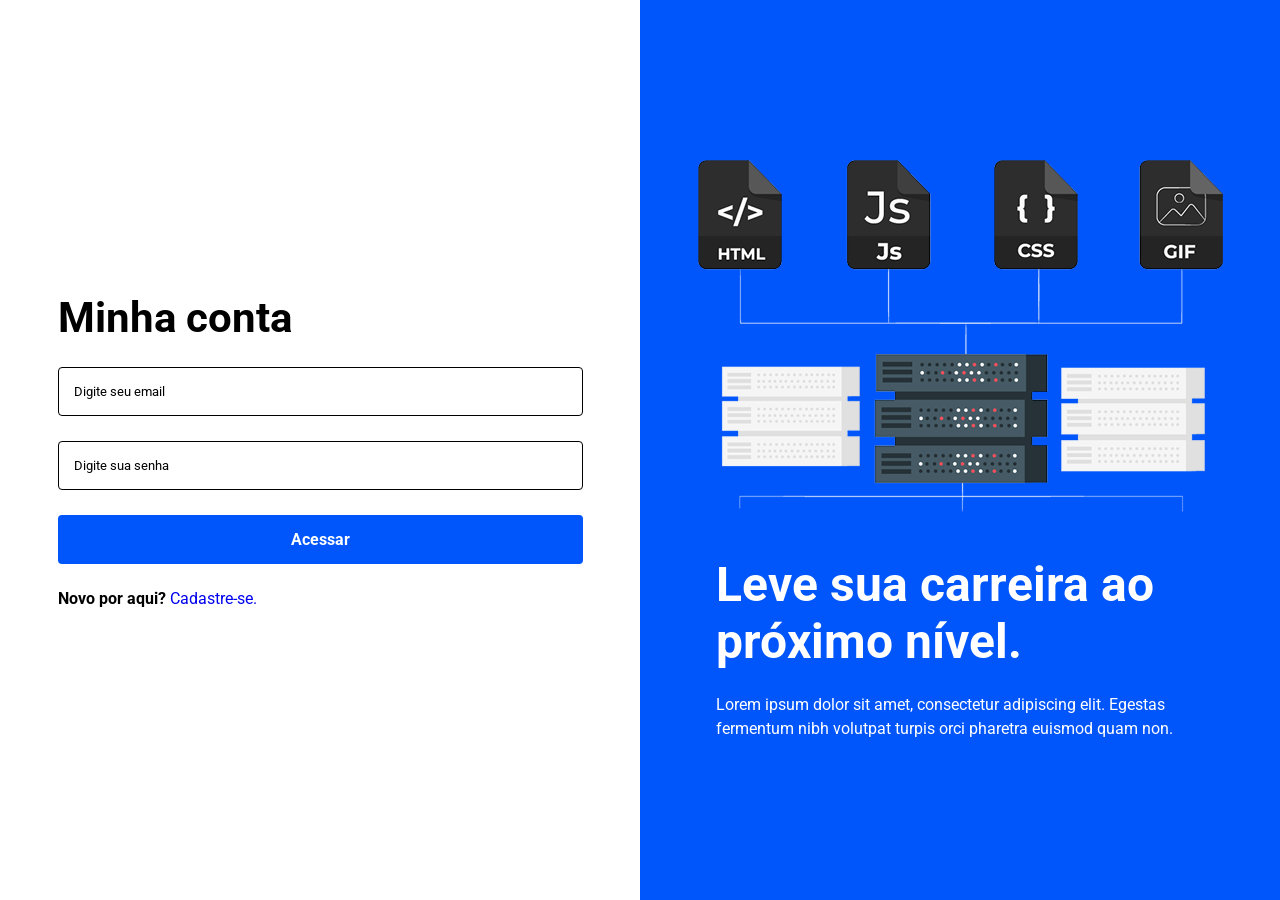
<file: index.html>
<!DOCTYPE html>
<html lang="pt-br">

<head>
    <meta charset="UTF-8">
    <meta name="viewport" content="width=device-width, initial-scale=1.0">
    <link rel="preconnect" href="https://fonts.googleapis.com">
    <link rel="preconnect" href="https://fonts.gstatic.com" crossorigin>
    <link href="https://fonts.googleapis.com/css2?family=Roboto:ital,wght@0,100..900;1,100..900&display=swap"
        rel="stylesheet">
    <link rel="stylesheet" href="style.css">
    <title>Login - Desafio HTML e CSS</title>
</head>

<body>
    <main class="container">
        <section class="left">
            <div class="content">
                <h1 class="title">Minha conta</h1>
                <form class="form">
                    <input type="email" placeholder="Digite seu email">
                    <input type="password" placeholder="Digite sua senha">
                    <button>Acessar</button>
                </form>
                <span class="link">Novo por aqui? <a href="signup.html">Cadastre-se.</a></span>
            </div>
        </section>
        <section class="right">
            <div class="content">
                <img src="assets/model.png" alt="imagem das informações">
                <div class="content-info">
                    <h2 class="subtitle">
                        Leve sua carreira ao próximo nível.
                    </h2>
                    <p class="info">
                        Lorem ipsum dolor sit amet, consectetur adipiscing elit. Egestas fermentum nibh volutpat turpis
                        orci
                        pharetra euismod quam non.
                    </p>
                </div>
            </div>
        </section>
    </main>
</body>

</html>
</file>
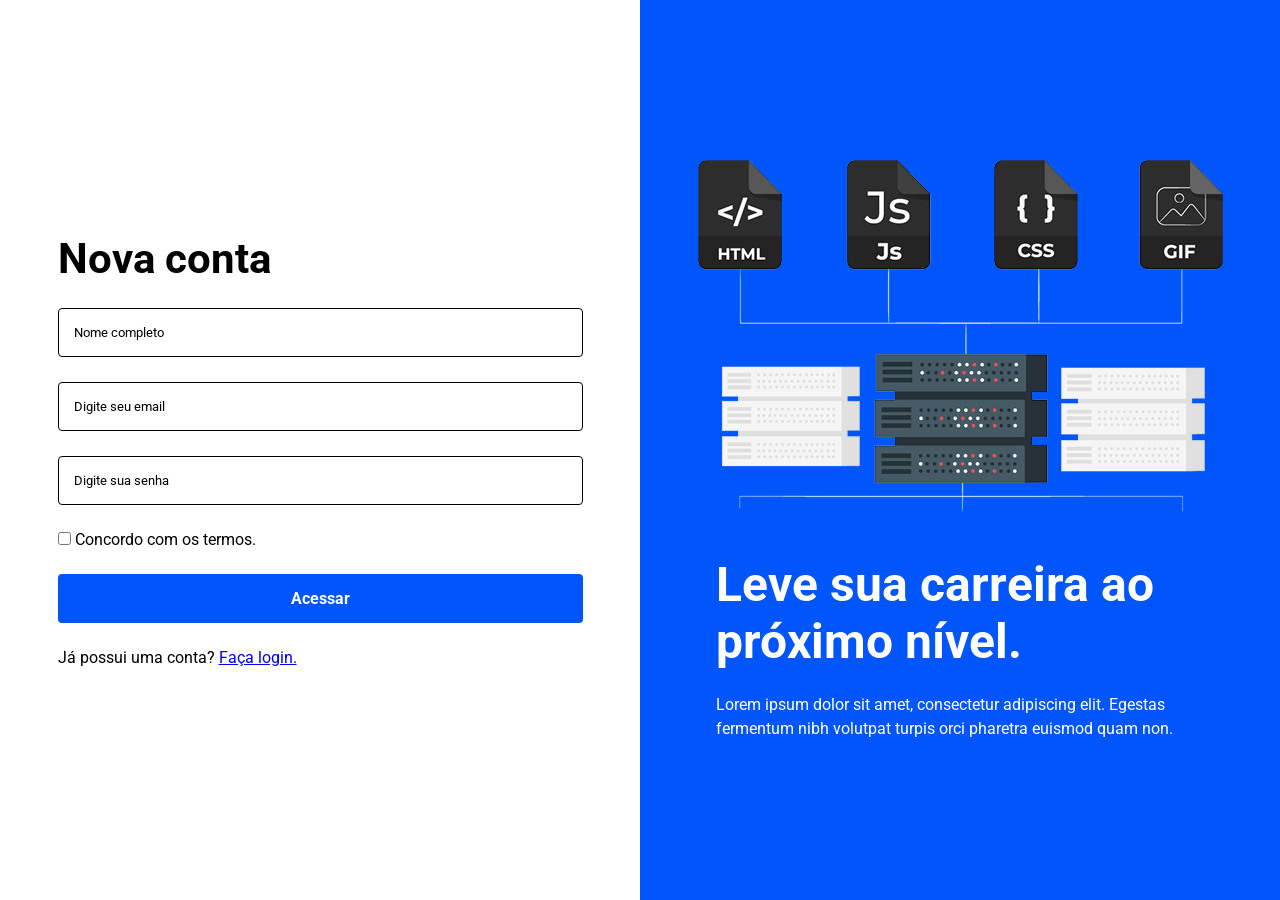
<file: signup.html>
<!DOCTYPE html>
<html lang="pt-br">

<head>
    <meta charset="UTF-8">
    <meta name="viewport" content="width=device-width, initial-scale=1.0">
    <link rel="preconnect" href="https://fonts.googleapis.com">
    <link rel="preconnect" href="https://fonts.gstatic.com" crossorigin>
    <link href="https://fonts.googleapis.com/css2?family=Roboto:ital,wght@0,100..900;1,100..900&display=swap"
        rel="stylesheet">
    <link rel="stylesheet" href="style.css">
    <title>Cadastre-se - Desafio HTML e CSS</title>
</head>

<body>
    <main class="container">
        <section class="left">
            <div class="content">
                <h1 class="title">Nova conta</h1>
                <form class="form">
                    <input type="text" placeholder="Nome completo">
                    <input type="email" placeholder="Digite seu email">
                    <input type="password" placeholder="Digite sua senha">
                    <div class="terms">
                        <input type="checkbox">
                        <span class="checkbox-text">Concordo com os termos.</span>
                    </div>
                    <button>Acessar</button>
                </form>
                <span>Já possui uma conta? <a href="index.html">Faça login.</a></span>
            </div>
        </section>
        <section class="right">
            <div class="content">
                <img src="assets/model.png" alt="imagem das informações">
                <div class="content-info">
                    <h2 class="subtitle">
                        Leve sua carreira ao próximo nível.
                    </h2>
                    <p class="info">
                        Lorem ipsum dolor sit amet, consectetur adipiscing elit. Egestas fermentum nibh volutpat turpis
                        orci
                        pharetra euismod quam non.
                    </p>
                </div>
            </div>
        </section>
    </main>
</body>

</html>
</file>
<file: style.css>
*{
    margin: 0;
    padding: 0;
    outline: 0;
    box-sizing: border-box;
    font-family: "Roboto", sans-serif;
    letter-spacing: 5.5%;
}
:root{
    --bg-primary: #ffffff;
    --bg-secondary: #0056fb;
    --btn-submit: #0056fb;
    --text-color: #000000;
    --border-color: #000000;
}
.container{
    display: flex;
    justify-content: center;
    align-items: center;
    height: 100vh;
}
.left{
    flex: 1;
    height: 100vh;
    display: flex;
    flex-direction: column;
    align-items: center;
    justify-content: center;
    gap: 25px;
    padding-inline: 25px;
}
.title{
    font-size: 42px;
    margin-bottom: 25px;
}
.form{
    display: flex;
    flex-direction: column;
    justify-content: center;
    align-items: center;
    gap: 25px;
    margin-bottom: 25px;
    width: 100%;
    max-width: 525px;
}
input[type="email"], input[type="text"], input[type="password"]{
    width: 100%;
    max-width: 525px;
    height: 49px;
    border-radius: 4px;
    border: 1px solid var(--border-color);
    padding-left: 15px;
    overflow: hidden;
}
input::placeholder{
    color: var(--text-color);
}
button{
    width: 100%;
    max-width: 525px;
    color: var(--bg-primary);
    background-color: var(--btn-submit);
    border: none;
    height: 49px;
    border-radius: 4px;
    font-weight: bold;
    font-size: 16px;
    cursor: pointer;
}
.link{
    font-weight: bold;
}
.link a{
    text-decoration: none;
    font-weight: normal;
}
.right{
    flex: 1;
    height: 100vh;
    width: 100%;
    display: flex;
    flex-direction: column;
    align-items: center;
    justify-content: center;
    background-color: var(--bg-secondary);
    padding-inline: 25px;
}
.right .content img{
    max-width: 100%;
}
.right .subtitle{
    font-size: 48px;
    color: var(--bg-primary);
    margin-block: 40px 23px;
}
.right .info{
    color: var(--bg-primary);
    line-height: 150%;
}
.content{
    width: 100%;
    max-width: 525px;
}
.content-info{
    padding-inline: 18px;
}
.terms{
    align-self: flex-start;
}

@media(max-width: 855px){
    .container{
        display: block;
    }
    .left .title{
        font-size: 32px;
    }
    .right .subtitle{
        font-size: 32px;
    }
}
</file>
